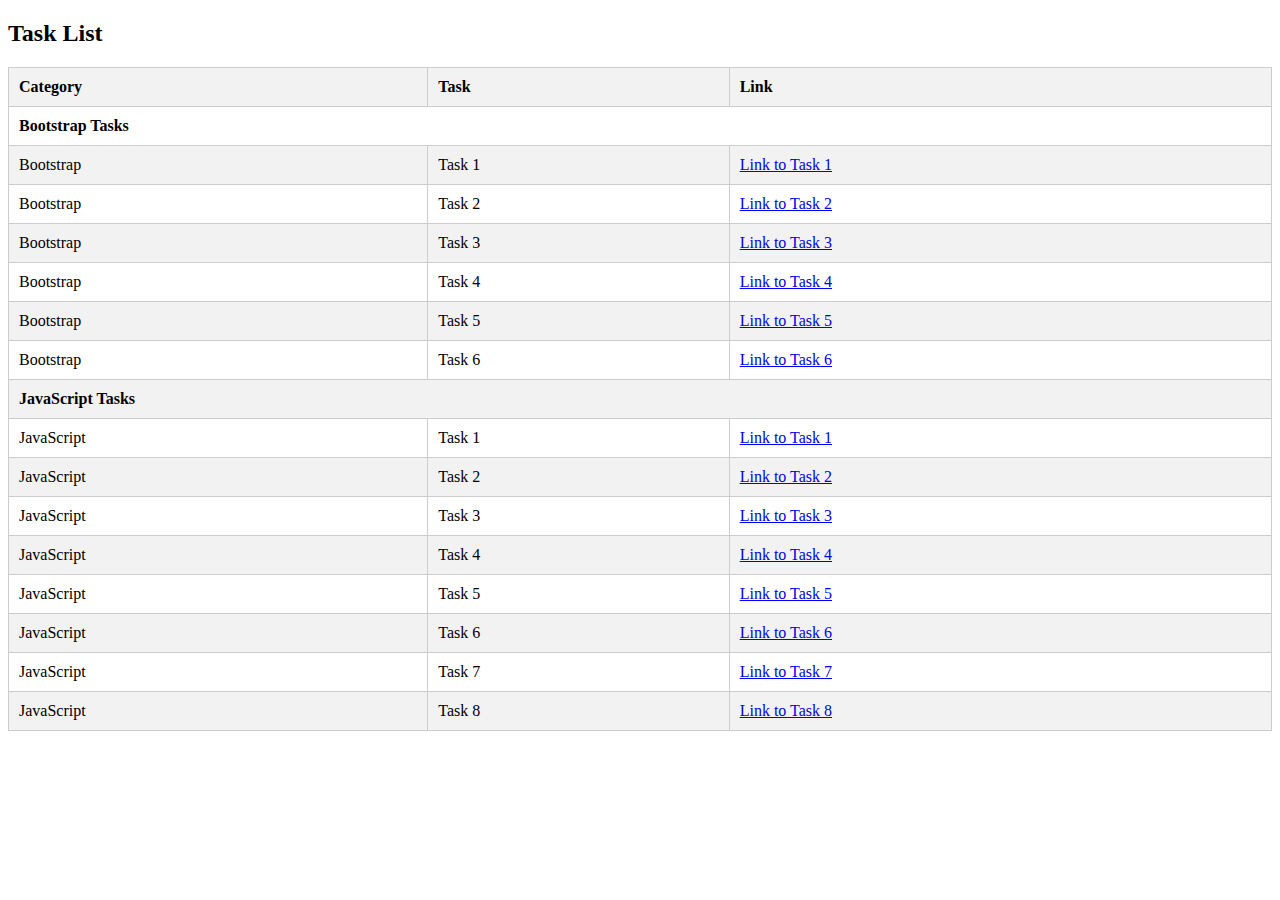
<file: index.html>
<!DOCTYPE html>
<html lang="en">
  <head>
    <meta charset="UTF-8" />
    <meta name="viewport" content="width=device-width, initial-scale=1.0" />
    <title>Task List</title>
    <style>
      /* Simple CSS for table styling */
      table {
        width: 100%;
        border-collapse: collapse;
        margin-bottom: 20px;
      }

      th,
      td {
        border: 1px solid #ccc;
        padding: 10px;
        text-align: left;
      }

      th {
        background-color: #f2f2f2;
        font-weight: bold;
      }

      tr:nth-child(even) {
        background-color: #f2f2f2;
      }
      .category-header {
        font-weight: bold;
      }
    </style>
  </head>
  <body>
    <div class="container">
      <h2>Task List</h2>
      <table>
        <thead>
          <tr>
            <th>Category</th>
            <th>Task</th>
            <th>Link</th>
          </tr>
        </thead>
        <tbody>
          <!-- Bootstrap Tasks -->
          <tr class="category-header">
            <td colspan="3">Bootstrap Tasks</td>
          </tr>
          <tr>
            <td>Bootstrap</td>
            <td>Task 1</td>
            <td><a href="task13.html">Link to Task 1</a></td>
          </tr>
          <tr>
            <td>Bootstrap</td>
            <td>Task 2</td>
            <td><a href="task14.html">Link to Task 2</a></td>
          </tr>
          <tr>
            <td>Bootstrap</td>
            <td>Task 3</td>
            <td><a href="task15.html">Link to Task 3</a></td>
          </tr>
          <tr>
            <td>Bootstrap</td>
            <td>Task 4</td>
            <td><a href="task16.html">Link to Task 4</a></td>
          </tr>
          <tr>
            <td>Bootstrap</td>
            <td>Task 5</td>
            <td><a href="task17.html">Link to Task 5</a></td>
          </tr>
          <tr>
            <td>Bootstrap</td>
            <td>Task 6</td>
            <td><a href="task18.html">Link to Task 6</a></td>
          </tr>
          <!-- JavaScript Tasks -->
          <tr class="category-header">
            <td colspan="3">JavaScript Tasks</td>
          </tr>
          <tr>
            <td>JavaScript</td>
            <td>Task 1</td>
            <td><a href="task19.html">Link to Task 1</a></td>
          </tr>
          <tr>
            <td>JavaScript</td>
            <td>Task 2</td>
            <td><a href="task20.html">Link to Task 2</a></td>
          </tr>
          <tr>
            <td>JavaScript</td>
            <td>Task 3</td>
            <td><a href="task21.html">Link to Task 3</a></td>
          </tr>
          <tr>
            <td>JavaScript</td>
            <td>Task 4</td>
            <td><a href="task22.html">Link to Task 4</a></td>
          </tr>
          <tr>
            <td>JavaScript</td>
            <td>Task 5</td>
            <td><a href="task23.html">Link to Task 5</a></td>
          </tr>
          <tr>
            <td>JavaScript</td>
            <td>Task 6</td>
            <td><a href="task24.html">Link to Task 6</a></td>
          </tr>
          <tr>
            <td>JavaScript</td>
            <td>Task 7</td>
            <td><a href="task25.html">Link to Task 7</a></td>
          </tr>
          <tr>
            <td>JavaScript</td>
            <td>Task 8</td>
            <td><a href="task26.html">Link to Task 8</a></td>
          </tr>
        </tbody>
      </table>
    </div>
  </body>
</html>
</file>
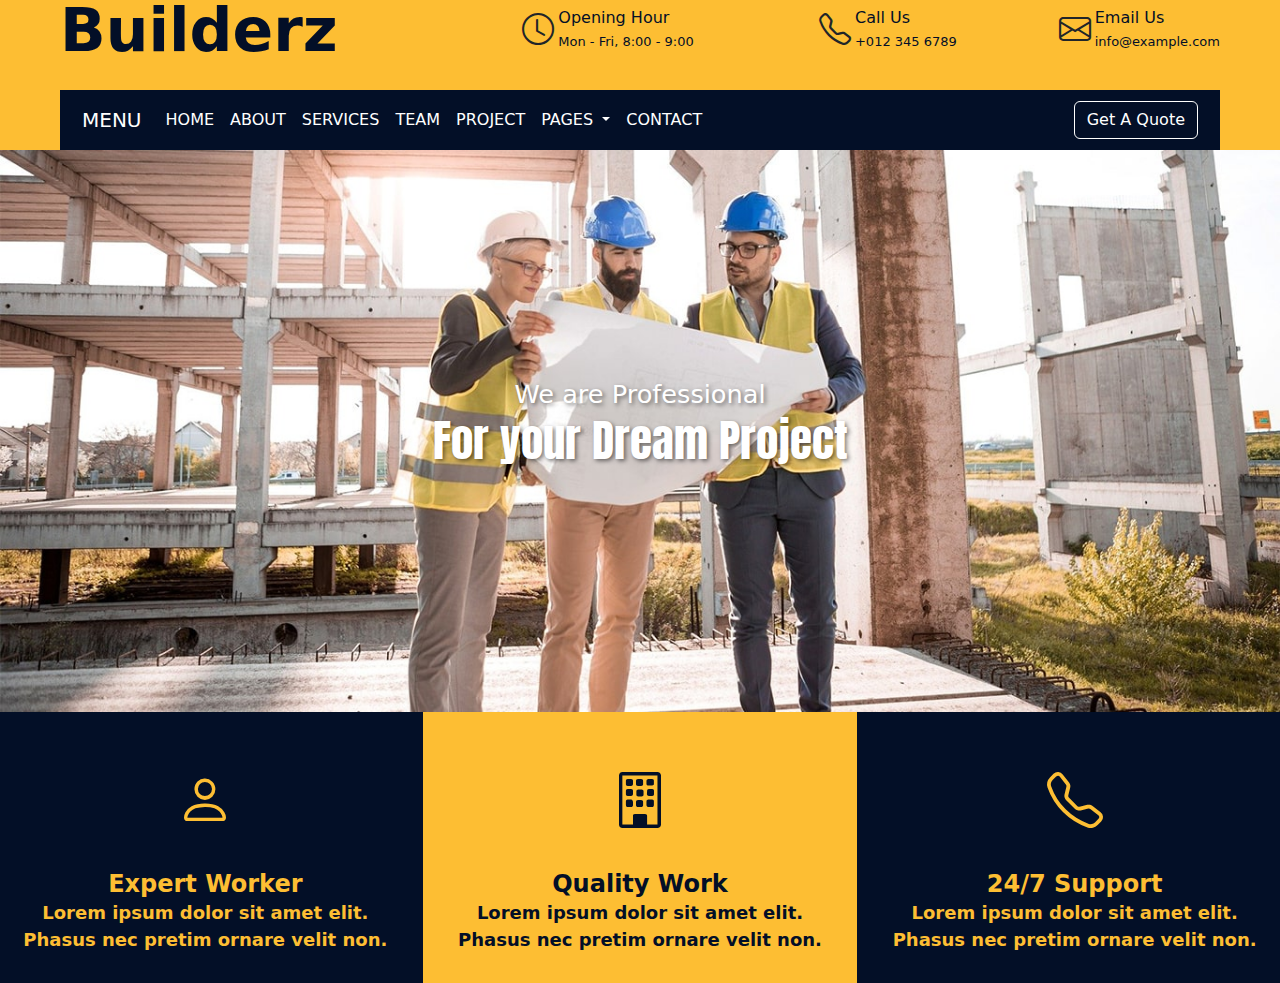
<file: task14.html>
<!DOCTYPE html>
<html lang="en">
  <head>
    <meta charset="utf-8" />
    <title>Task 2 Bootstrap</title>
    <meta name="viewport" content="width=device-width, initial-scale=1.0" />

    <link
      href="https://cdn.jsdelivr.net/npm/bootstrap@5.3.0/dist/css/bootstrap.min.css"
      rel="stylesheet"
    />

    <link
      rel="stylesheet"
      href="https://cdn.jsdelivr.net/npm/bootstrap-icons@1.10.5/font/bootstrap-icons.css"
    />
    <script src="https://cdnjs.cloudflare.com/ajax/libs/popper.js/2.9.4/umd/popper.min.js"></script>
    <script src="https://cdn.jsdelivr.net/npm/bootstrap@5.3.1/dist/js/bootstrap.bundle.min.js"></script>
    <link rel="preconnect" href="https://fonts.googleapis.com">
    <link rel="preconnect" href="https://fonts.gstatic.com" crossorigin>
    <link href="https://fonts.googleapis.com/css2?family=Anton&display=swap" rel="stylesheet">
    <link rel="stylesheet" type="text/css" href="css/style8.css">
  </head>
  <body>
    <div class="top-bar">
      <div class="container-fluid">
        <div class="row align-items-center">
          <div class="col-lg-4 col-md-12">
            <div class="logo ">
              <h1>Builderz</h1>
            </div>
          </div>
          <div class="col-lg-8 col-md-7 d-none d-lg-block">
            <div class="row">
              <div class="col-4">
                <div class="top-bar-item">
                  <div class="top-bar-icon">
                    <i class="bi bi-clock"></i>
                  </div>
                  <div class="top-bar-text">
                    <h3>Opening Hour</h3>
                    <p>Mon - Fri, 8:00 - 9:00</p>
                  </div>
                </div>
              </div>
              <div class="col-4">
                <div class="top-bar-item">
                  <div class="top-bar-icon">
                    <i class="bi bi-telephone"></i>
                  </div>
                  <div class="top-bar-text">
                    <h3>Call Us</h3>
                    <p>+012 345 6789</p>
                  </div>
                </div>
              </div>
              <div class="col-4">
                <div class="top-bar-item">
                  <div class="top-bar-icon">
                    <i class="bi bi-envelope"></i>
                  </div>
                  <div class="top-bar-text">
                    <h3>Email Us</h3>
                    <p>info@example.com</p>
                  </div>
                </div>
              </div>
            </div>
          </div>
        </div>
      </div>
    </div>

    <nav class="navbar navbar-expand-lg navbar-dark custom-navbar">
      <div class="container">
        <div class="navbar-brand">MENU</div>
        <button
          class="navbar-toggler"
          type="button"
          data-bs-toggle="collapse"
          data-bs-target="#navbarCollapse"
        >
          <span class="navbar-toggler-icon"></span>
        </button>
        <div class="collapse navbar-collapse" id="navbarCollapse">
          <ul class="navbar-nav ml-auto">
            <li class="nav-item">
              <a class="nav-link" href="#">HOME</a>
            </li>
            <li class="nav-item">
              <a class="nav-link" href="#">ABOUT</a>
            </li>
            <li class="nav-item">
              <a class="nav-link" href="#">SERVICES</a>
            </li>
            <li class="nav-item">
              <a class="nav-link" href="#">TEAM</a>
            </li>
            <li class="nav-item">
              <a class="nav-link" href="#">PROJECT</a>
            </li>
            <li class="nav-item dropdown">
              <a
                class="nav-link dropdown-toggle"
                href="#"
                id="pagesDropdown"
                role="button"
                data-bs-toggle="dropdown"
              >
                PAGES
              </a>
              <div class="dropdown-menu dropdown-menu-dark" aria-labelledby="pagesDropdown">
                <a class="dropdown-item" href="#">Blog Page</a>
                <a class="dropdown-item" href="#">Single Page</a>
              </div>
            </li>
            <li class="nav-item">
              <a class="nav-link" href="#">CONTACT</a>
            </li>
          </ul>
          <div style="margin-left: auto;">
            <a class="btn btn-primary" href="#">Get A Quote</a>
          </div>
        </div>
      </div>
    </nav>

    <div class="image-container">
      <div class="centered-text">
        <p>We are Professional</p>
        <h1>For your Dream Project</h1>
      </div>
      <img src="assets/bstask2.jpg" class="image" />
    </div>

    <section class="container-fluid" style="background-color: #030f27;">
      <div class="row">
        <div class="col-lg-4 blue-bg">
          <div class="text-center">
            <div class="card-body">
              <i class="bi bi-person display-4"></i>
              <h3 class="card-title">Expert Worker</h3>
              <p class="card-text">Lorem ipsum dolor sit amet elit. Phasus nec pretim ornare velit non.</p>
            </div>
          </div>
        </div>

        <div class="col-lg-4 yellow-bg">
          <div class="text-center">
            <div class="card-body">
              <i class="bi bi-building display-4"></i>
              <h3 class="card-title">Quality Work</h3>
              <p class="card-text">Lorem ipsum dolor sit amet elit. Phasus nec pretim ornare velit non.</p>
            </div>
          </div>
        </div>

        <div class="col-lg-4 blue-bg">
          <div class="text-center">
            <div class="card-body">
              <i class="bi bi-telephone display-4"></i>
              <h3 class="card-title">24/7 Support</h3>
              <p class="card-text">Lorem ipsum dolor sit amet elit. Phasus nec pretim ornare velit non.</p>
            </div>
          </div>
        </div>
      </div>
    </section>
  </body>
</html>
</file>
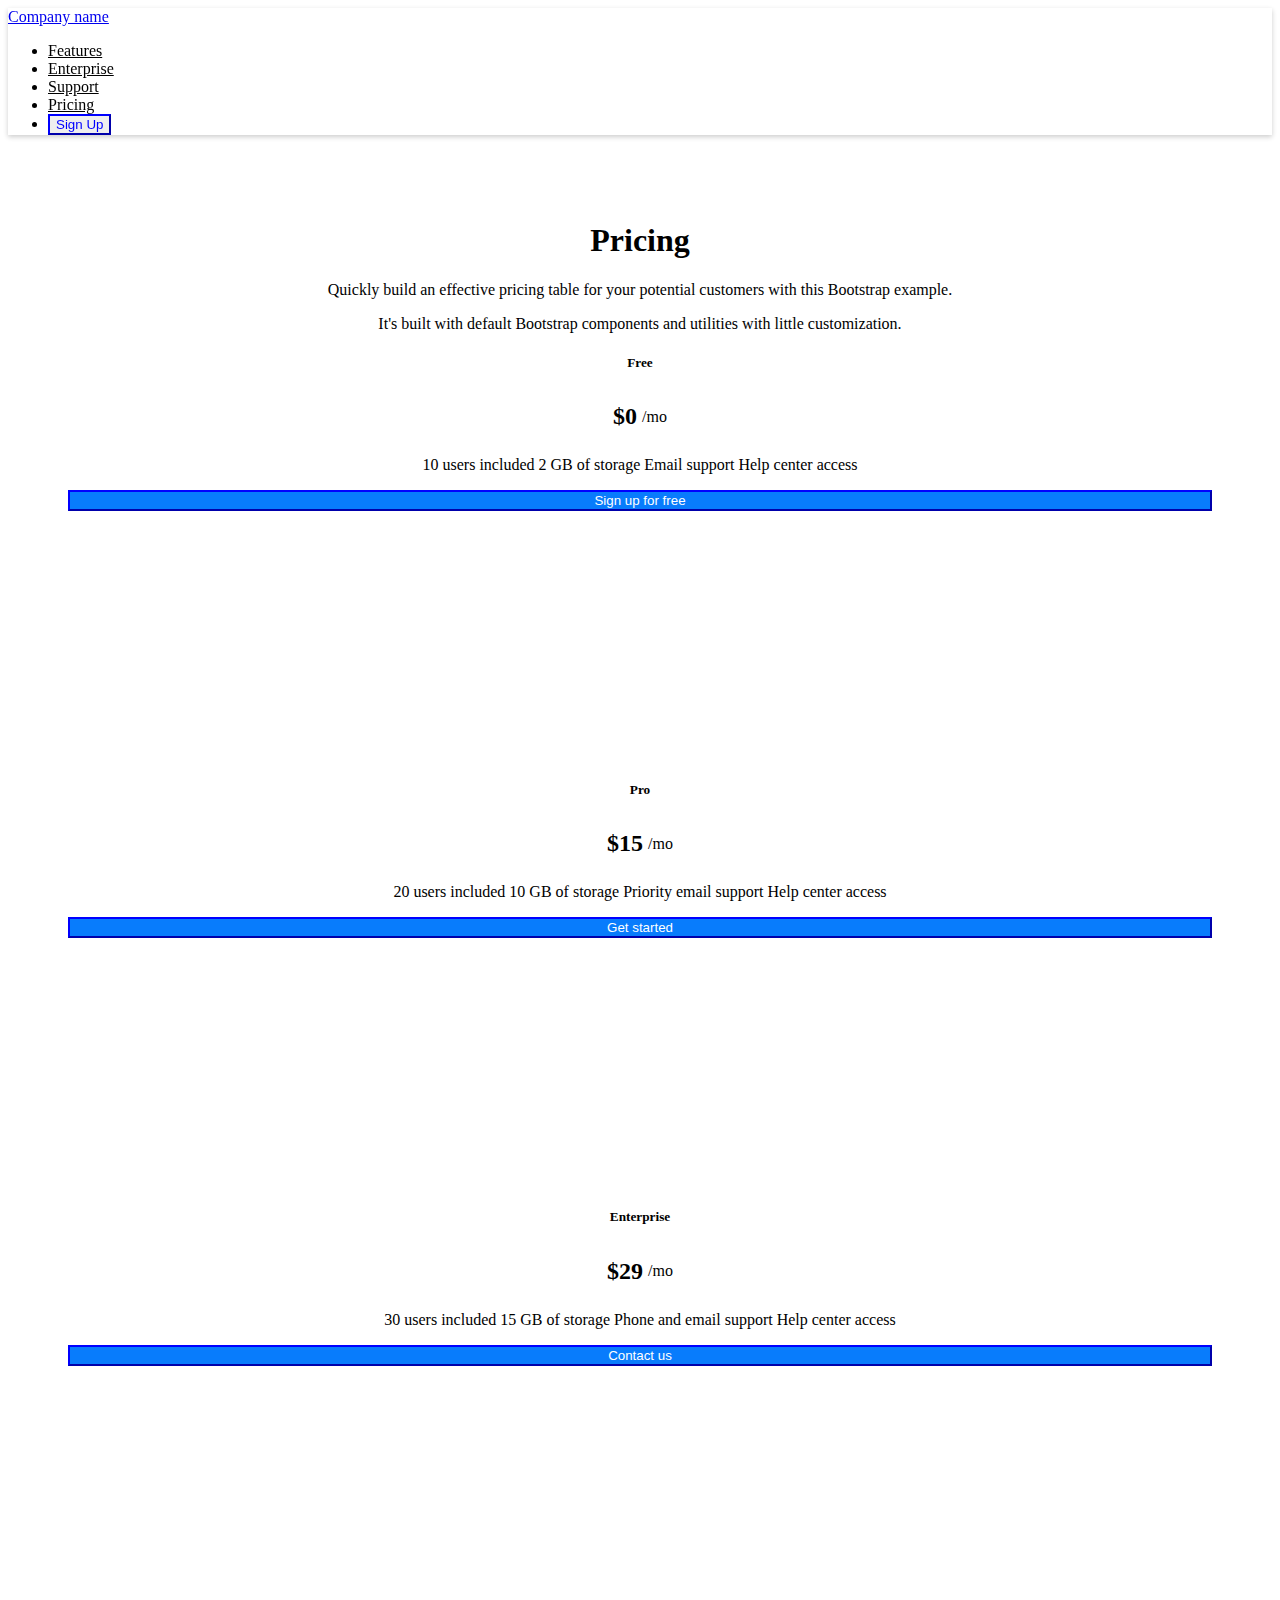
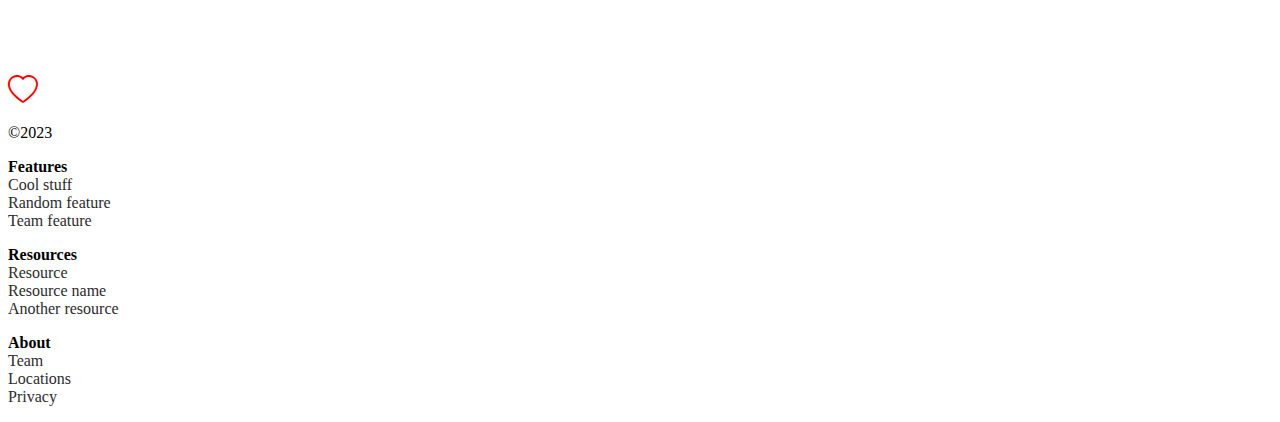
<file: task15.html>
<!DOCTYPE html>
<html lang="en">
  <head>
    <meta charset="UTF-8" />
    <meta
      name="viewport"
      content="width=device-width, initial-scale=1.0"
    />
    <title>Task 3 Bootstrap</title>
    <link
      href="https://cdn.jsdelivr.net/npm/bootstrap@5.3.1/dist/css/bootstrap.min.css"
      rel="stylesheet"
      integrity="sha384-4bw+/aepP/YC94hEpVNVgiZdgIC5+VKNBQNGCHeKRQN+PtmoHDEXuppvnDJzQIu9"
      crossorigin="anonymous"
    />
    <link
    rel="stylesheet"
    href="https://cdn.jsdelivr.net/npm/bootstrap-icons@1.10.5/font/bootstrap-icons.css"
  />
  <link rel="stylesheet" type="text/css" href="css/style9.css">

  </head>
  <body>
    <nav class="navbar navbar-expand-lg bg-body-tertiary">
      <div class="container-fluid">
        <a class="navbar-brand" href="#">Company name</a>
        <ul class="nav justify-content-end">
          <li class="nav-item">
            <a class="nav-link active" aria-current="page" href="#">Features</a>
          </li>
          <li class="nav-item">
            <a class="nav-link" href="#">Enterprise</a>
          </li>
          <li class="nav-item">
            <a class="nav-link" href="#">Support</a>
          </li>
          <li class="nav-item">
            <a class="nav-link" href="#">Pricing</a>
          </li>
          <li class="nav-item">
            <button
              class="btn btn-outline-success btn-signup"
              type="submit"
            >
              Sign Up
            </button>
          </li>
        </ul>
      </div>
    </nav>
    <div class="main-content">
      <h1>Pricing</h1>
      <p>
        Quickly build an effective pricing table for your potential customers
        with this Bootstrap example.
      </p>
      <p>
        It's built with default Bootstrap components and utilities with little
        customization.
      </p>
      <div class="container">
        <div class="row">
          <div class="col">
            <div class="card">
              <div class="card-body">
                <h5 class="card-header">Free</h5>
                <p class="price-tag">
                  <span class="card-price">$0</span><span>/mo</span>
                </p>
                <p class="card-text">
                  10 users included 2 GB of storage
                  Email support
                  Help center access
                </p>
              </div>
              <div class="card-footer">
                <button
                  class="btn btn-outline-success btn-signup"
                  type="submit"
                >
                  Sign up for free
                </button>
              </div>
            </div>
          </div>

          <div class="col">
            <div class="card">
              <div class="card-body">
                <h5 class="card-header">Pro</h5>
                <p class="price-tag">
                  <span class="card-price">$15</span><span>/mo</span>
                </p>
                <p class="card-text">
                  20 users included 10 GB of storage
                  Priority email support
                  Help center access
                </p>
              </div>
              <div class="card-footer">
                <button
                  class="btn btn-outline-success btn-signup"
                  type="submit"
                >
                  Get started
                </button>
              </div>
            </div>
          </div>

          <div class="col">
            <div class="card">
              <div class="card-body">
                <h5 class="card-header">Enterprise</h5>
                <p class="price-tag">
                  <span class="card-price">$29</span><span>/mo</span>
                </p>
                <p class="card-text">
                  30 users included 15 GB of storage
                  Phone and email support
                  Help center access
                </p>
              </div>
              <div class="card-footer">
                <button
                  class="btn btn-outline-success btn-signup"
                  type="submit"
                >
                  Contact us
                </button>
              </div>
            </div>
          </div>
        </div>
      </div>
    </div>
    <footer class="footer">
      <div class="container">
        <div class="row">
          <div class="col-5 logo">
            <i class="bi bi-heart"></i>
            <p>&copy;2023</p>
          </div>
          <div class="col-7">
            <div class="row">
              <div class="col-4">
                <ul style="list-style-type: none; padding: 0;">
                  <li><a class="header" href="#">Features</a></li>
                  <li><a href="#">Cool stuff</a></li>
                  <li><a href="#">Random feature</a></li>
                  <li><a href="#">Team feature</a></li>
                </ul>
              </div>
              <div class="col-4">
                <ul style="list-style-type: none; padding: 0;">
                  <li><a class="header" href="#">Resources</a></li>
                  <li><a href="#">Resource</a></li>
                  <li><a href="#">Resource name</a></li>
                  <li><a href="#">Another resource</a></li>
                </ul>
              </div>
              <div class="col-4">
                <ul style="list-style-type: none; padding: 0;">
                  <li><a class="header" href="#">About</a></li>
                  <li><a href="#">Team</a></li>
                  <li><a href="#">Locations</a></li>
                  <li><a href="#">Privacy</a></li>
                </ul>
              </div>
            </div>
          </div>
        </div>
      </div>
    </footer>
  </body>
</html>
</file>
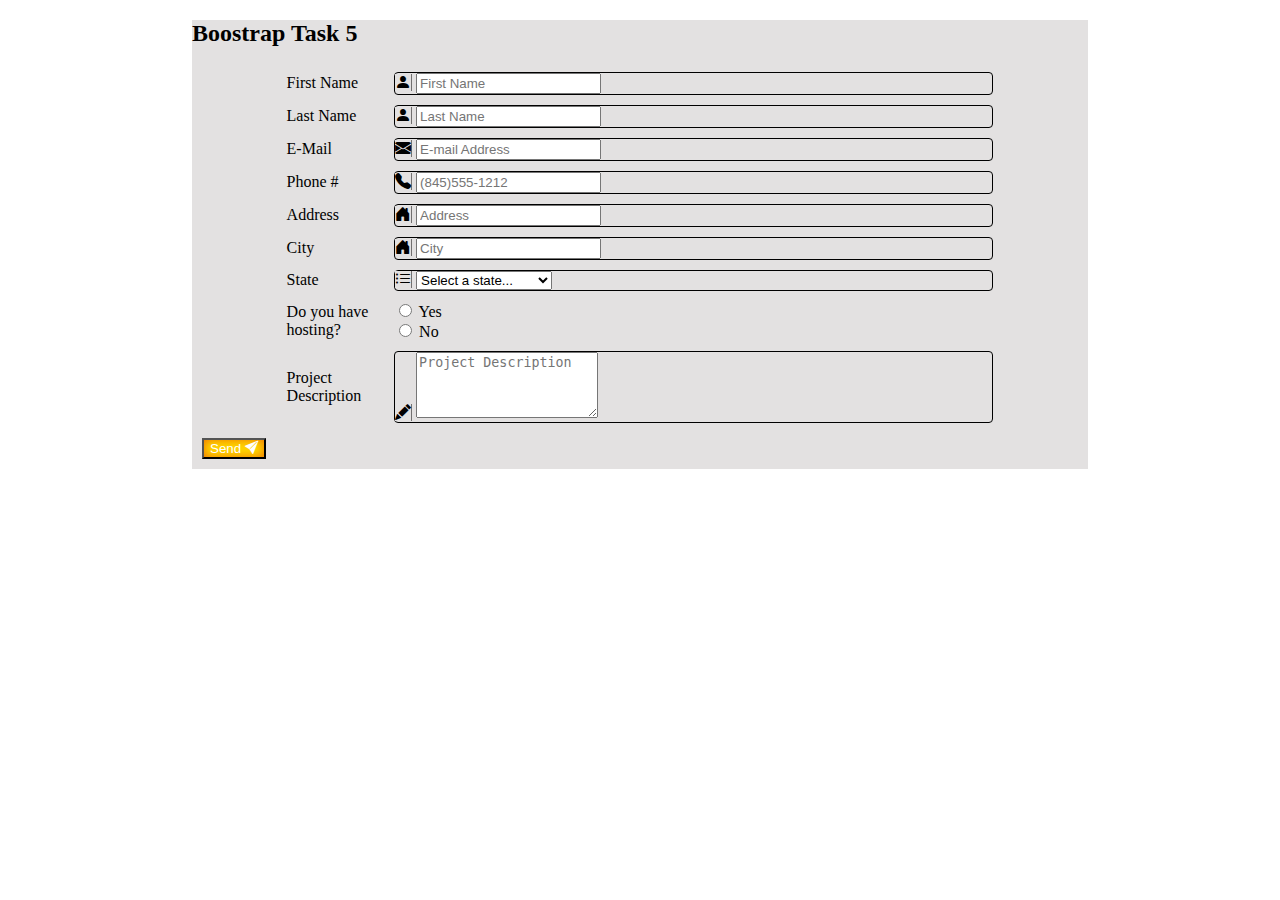
<file: task17.html>
<!DOCTYPE html>
<html lang="en">
  <head>
    <meta charset="UTF-8" />
    <meta name="viewport" content="width=device-width, initial-scale=1.0" />
    <title>Task 5 Bootstrap</title>
    <link
      href="https://cdn.jsdelivr.net/npm/bootstrap@5.3.1/dist/css/bootstrap.min.css"
      rel="stylesheet"
      integrity="sha384-4bw+/aepP/YC94hEpVNVgiZdgIC5+VKNBQNGCHeKRQN+PtmoHDEXuppvnDJzQIu9"
      crossorigin="anonymous"
    />
    <link
      rel="stylesheet"
      href="https://cdn.jsdelivr.net/npm/bootstrap-icons@1.10.5/font/bootstrap-icons.css"
    />
    <script
      src="https://cdn.jsdelivr.net/npm/bootstrap@5.3.1/dist/js/bootstrap.bundle.min.js"
      integrity="sha384-4bw+/aepP/YC94hEpVNVgiZdgIC5+VKNBQNGCHeKRQN+PtmoHDEXuppvnDJzQIu9"
      crossorigin="anonymous"
    ></script>
    <link rel="stylesheet" type="text/css" href="css/style11.css" />
  </head>
  <body>
    <div class="container">
      <h2 class="text-center">Boostrap Task 5</h2>

      <form id="registrationForm">
        <div class="form-table">
          <div class="form-table-row">
            <div class="form-table-cell narrow-column">
              <label for="firstname" id="firstnameLabel">First Name</label>
            </div>
            <div class="form-table-cell wide-column">
              <div class="input-group input-group-sm error-input">
                <span
                  class="input-group-text"
                  id="inputGroup-sizing-default firstnameInputGroup"
                  ><i class="bi bi-person-fill" id="firstnameIcon"></i
                ></span>
                <input
                  type="text"
                  class="form-control"
                  placeholder="First Name"
                  aria-label="Sizing example input"
                  aria-describedby="inputGroup-sizing-sm"
                  id="firstname"
                />
              </div>
              <span class="error" id="firstnameError"></span>
            </div>
          </div>

          <div class="form-table-row">
            <div class="form-table-cell narrow-column">
              <label for="lastname" id="lastnameLabel">Last Name</label>
            </div>
            <div class="form-table-cell wide-column">
              <div class="input-group input-group-sm error-input">
                <span class="input-group-text" id="inputGroup-sizing-default"
                  ><i class="bi bi-person-fill" id="lastnameIcon"></i
                ></span>
                <input
                  type="text"
                  class="form-control"
                  placeholder="Last Name"
                  aria-label="Sizing example input"
                  aria-describedby="inputGroup-sizing-sm"
                  id="lastname"
                />
              </div>
              <span class="error" id="lastnameError"></span>
            </div>
          </div>

          <div class="form-table-row">
            <div class="form-table-cell narrow-column">
              <label for="email" id="emailLabel">E-Mail</label>
            </div>
            <div class="form-table-cell wide-column">
              <div class="input-group input-group-sm error-input">
                <span class="input-group-text" id="inputGroup-sizing-default"
                  ><i class="bi bi-envelope-fill" id="emailIcon"></i
                ></span>
                <input
                  type="text"
                  class="form-control"
                  placeholder="E-mail Address"
                  aria-label="Sizing example input"
                  aria-describedby="inputGroup-sizing-sm"
                  id="email"
                />
              </div>
              <span class="error" id="emailError"></span>
            </div>
          </div>

          <div class="form-table-row">
            <div class="form-table-cell narrow-column">
              <label for="phone" id="phoneLabel">Phone #</label>
            </div>
            <div class="form-table-cell wide-column">
              <div class="input-group input-group-sm error-input">
                <span class="input-group-text" id="inputGroup-sizing-default"
                  ><i class="bi bi-telephone-fill" id="phoneIcon"></i
                ></span>
                <input
                  type="text"
                  class="form-control"
                  placeholder="(845)555-1212"
                  aria-label="Sizing example input"
                  aria-describedby="inputGroup-sizing-sm"
                  id="phone"
                />
              </div>
              <span class="error" id="phoneError"></span>
            </div>
          </div>

          <div class="form-table-row">
            <div class="form-table-cell narrow-column">
              <label for="address" id="addressLabel">Address</label>
            </div>
            <div class="form-table-cell wide-column">
              <div class="input-group input-group-sm error-input">
                <span class="input-group-text" id="inputGroup-sizing-default"
                  ><i class="bi bi-house-door-fill" id="addressIcon"></i
                ></span>
                <input
                  type="text"
                  class="form-control"
                  placeholder="Address"
                  aria-label="Sizing example input"
                  aria-describedby="inputGroup-sizing-sm"
                  id="address"
                />
              </div>
              <span class="error" id="addressError"></span>
            </div>
          </div>

          <div class="form-table-row">
            <div class="form-table-cell narrow-column">
              <label for="city" id="cityLabel">City</label>
            </div>
            <div class="form-table-cell wide-column">
              <div class="input-group input-group-sm error-input">
                <span class="input-group-text" id="inputGroup-sizing-default"
                  ><i class="bi bi-house-door-fill" id="cityIcon"></i
                ></span>
                <input
                  type="text"
                  class="form-control"
                  placeholder="City"
                  aria-label="Sizing example input"
                  aria-describedby="inputGroup-sizing-sm"
                  id="city"
                />
              </div>
              <span class="error" id="cityError"></span>
            </div>
          </div>

          <div class="form-table-row">
            <div class="form-table-cell narrow-column">
              <label for="state" id="stateLabel">State</label>
            </div>
            <div class="form-table-cell wide-column">
              <div class="input-group input-group-sm error-input">
                <span class="input-group-text" id="inputGroup-sizing-default"
                  ><i class="bi bi-list-ul" id="stateIcon"></i
                ></span>
                <select
                  class="form-select"
                  aria-label="Sizing example select"
                  aria-describedby="inputGroup-sizing-sm"
                  id="state"
                >
                  <option selected>Select a state...</option>
                  <option value="Andhra Pradesh">Andhra Pradesh</option>
                  <option value="Arunachal Pradesh">Arunachal Pradesh</option>
                  <option value="Assam">Assam</option>
                  <option value="Bihar">Bihar</option>
                  <option value="Chhattisgarh">Chhattisgarh</option>
                  <option value="Goa">Goa</option>
                  <option value="Gujarat">Gujarat</option>
                  <option value="Haryana">Haryana</option>
                  <option value="Himachal Pradesh">Himachal Pradesh</option>
                  <option value="Jharkhand">Jharkhand</option>
                  <option value="Karnataka">Karnataka</option>
                  <option value="Kerala">Kerala</option>
                  <option value="Madhya Pradesh">Madhya Pradesh</option>
                  <option value="Maharashtra">Maharashtra</option>
                  <option value="Manipur">Manipur</option>
                  <option value="Meghalaya">Meghalaya</option>
                  <option value="Mizoram">Mizoram</option>
                  <option value="Nagaland">Nagaland</option>
                  <option value="Odisha">Odisha</option>
                  <option value="Punjab">Punjab</option>
                  <option value="Rajasthan">Rajasthan</option>
                  <option value="Sikkim">Sikkim</option>
                  <option value="Tamil Nadu">Tamil Nadu</option>
                  <option value="Telangana">Telangana</option>
                  <option value="Tripura">Tripura</option>
                  <option value="Uttar Pradesh">Uttar Pradesh</option>
                  <option value="Uttarakhand">Uttarakhand</option>
                  <option value="West Bengal">West Bengal</option>
                </select>
              </div>
              <span class="error" id="stateError"></span>
            </div>
          </div>

          <div class="form-table-row">
            <div class="form-table-cell narrow-column">
              <label for="hosting" id="hostingLabel"
                >Do you have hosting?</label
              >
            </div>
            <div class="form-table-cell wide-column">
              <div class="input-group-radio">
                <div class="form-check form-check-inline">
                  <input
                    class="form-check-input"
                    type="radio"
                    name="hosting"
                    id="hostingYes"
                    value="Yes"
                    required
                  />
                  <label class="form-check-label" for="hostingYes">Yes</label>
                </div>
              </div>
              <div class="input-group-radio">
                <div class="form-check form-check-inline">
                  <input
                    class="form-check-input"
                    type="radio"
                    name="hosting"
                    id="hostingNo"
                    value="No"
                    required
                  />
                  <label class="form-check-label" for="hostingNo">No</label>
                </div>
              </div>
              <span class="error" id="hostingError"></span>
            </div>
          </div>

          <div class="form-table-row">
            <div class="form-table-cell narrow-column">
              <label for="project_description" id="projectDescriptionLabel"
                >Project Description</label
              >
            </div>
            <div class="form-table-cell wide-column">
              <div class="input-group input-group-sm error-input">
                <span class="input-group-text" id="inputGroup-sizing-default"
                  ><i class="bi bi-pencil-fill" id="projectDescriptionIcon"></i
                ></span>
                <textarea
                  class="form-control"
                  placeholder="Project Description"
                  id="project_description"
                  name="project_description"
                  rows="4"
                  required
                ></textarea>
              </div>
              <span class="error" id="projectDescriptionError"></span>
            </div>
          </div>
        </div>

        <div class="text-center">
          <button type="button" class="btn btn-send btn-lg" id="sendButton">
            Send <i class="bi bi-send-fill"></i>
          </button>
        </div>
      </form>
    </div>

    <script src="script/script1.js"></script>
  </body>
</html>
</file>
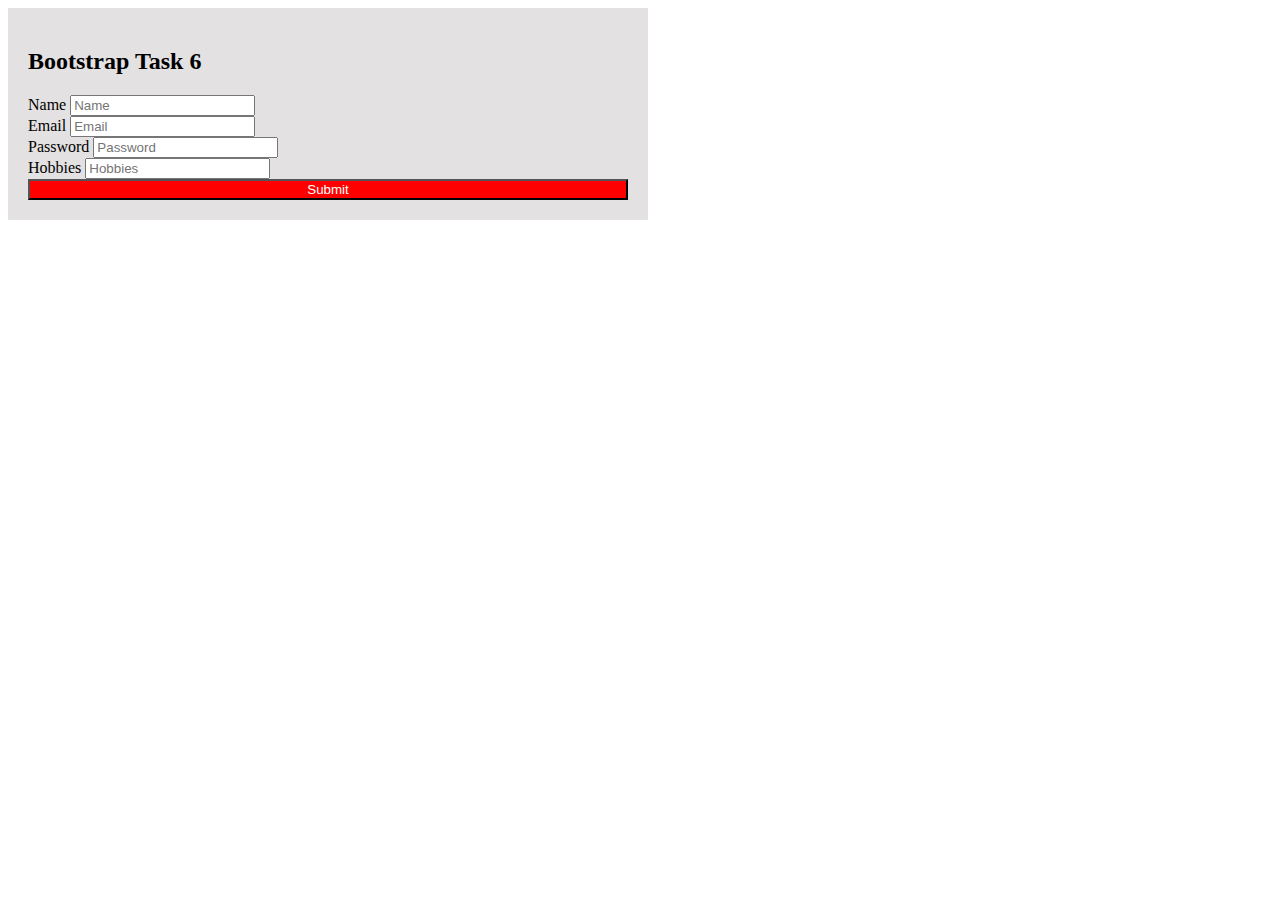
<file: task18.html>
<!DOCTYPE html>
<html lang="en">
  <head>
    <meta charset="UTF-8" />
    <meta name="viewport" content="width=device-width, initial-scale=1.0" />
    <title>Task 6 Bootstrap</title>
    <link
      href="https://cdn.jsdelivr.net/npm/bootstrap@5.3.1/dist/css/bootstrap.min.css"
      rel="stylesheet"
      integrity="sha384-4bw+/aepP/YC94hEpVNVgiZdgIC5+VKNBQNGCHeKRQN+PtmoHDEXuppvnDJzQIu9"
      crossorigin="anonymous"
    />
    <link
      rel="stylesheet"
      href="https://cdn.jsdelivr.net/npm/bootstrap-icons@1.10.5/font/bootstrap-icons.css"
    />
    <link rel="stylesheet" type="text/css" href="css/style12.css">
    <style>

    </style>
  </head>
  <body>
    <div class="container">
      <h2 class="text-center">Bootstrap Task 6</h2>

      <form id="registrationForm">
        <div class="mb-3">
          <label for="name" class="form-label">Name</label>
          <input
            type="text"
            class="form-control"
            id="name"
            placeholder="Name"
          />
          <span class="error" id="nameError"></span>
        </div>

        <div class="mb-3">
          <label for="email" class="form-label">Email</label>
          <input
            type="email"
            class="form-control"
            id="email"
            placeholder="Email"
          />
          <span class="error" id="emailError"></span>
        </div>

        <div class="mb-3">
          <label for="password" class="form-label">Password</label>
          <input
            type="password"
            class="form-control"
            id="password"
            placeholder="Password"
          />
          <span class="error" id="passwordError"></span>
        </div>

        <div class="mb-3">
          <label for="hobbies" class="form-label">Hobbies</label>
          <input
            type="text"
            class="form-control"
            id="hobbies"
            placeholder="Hobbies"
          />
        </div>

        <div class="text-center">
          <button type="button" class="btn btn-send btn-lg" id="submitBtn">
            Submit
          </button>
        </div>
      </form>
    </div>
    <script
      src="https://cdn.jsdelivr.net/npm/bootstrap@5.3.1/dist/js/bootstrap.bundle.min.js"
      integrity="sha384-4bw+/aepP/YC94hEpVNVgiZdgIC5+VKNBQNGCHeKRQN+PtmoHDEXuppvnDJzQIu9"
      crossorigin="anonymous"
    ></script>
    <script src="script/script2.js"></script>
  </body>
</html>
</file>
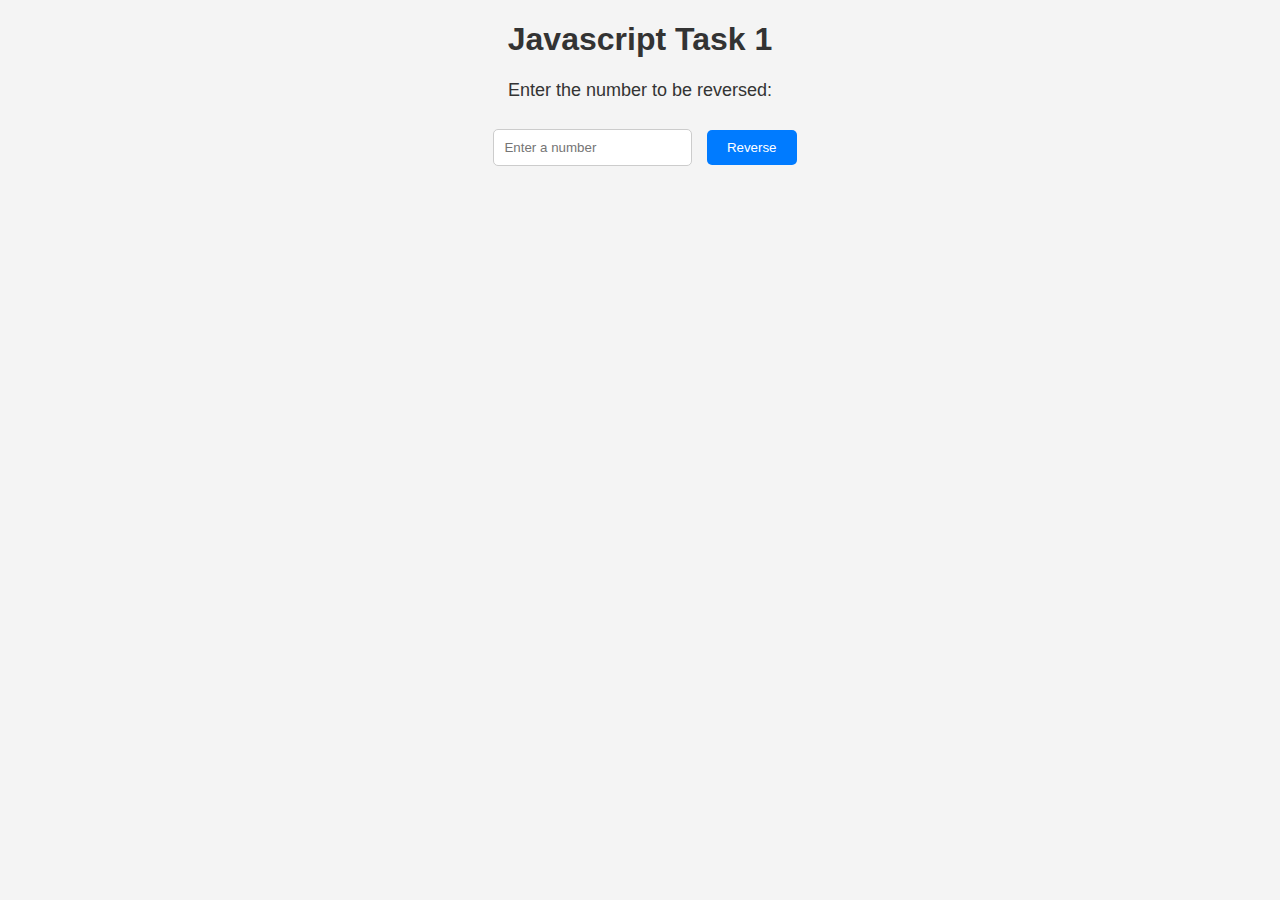
<file: task19.html>
<!DOCTYPE html>
<html>
  <head>
    <title>Task 1 JS</title>
    <link rel="stylesheet" type="text/css" href="css/style13.css" />
  </head>
  <body>
    <h1>Javascript Task 1</h1>
    <p>Enter the number to be reversed:</p>
    <input type="number" id="inputNumber" placeholder="Enter a number" />
    <button onclick="reverseNumber()">Reverse</button>
    <p id="result"></p>
    <script src="script/script3.js"></script>
  </body>
</html>
</file>
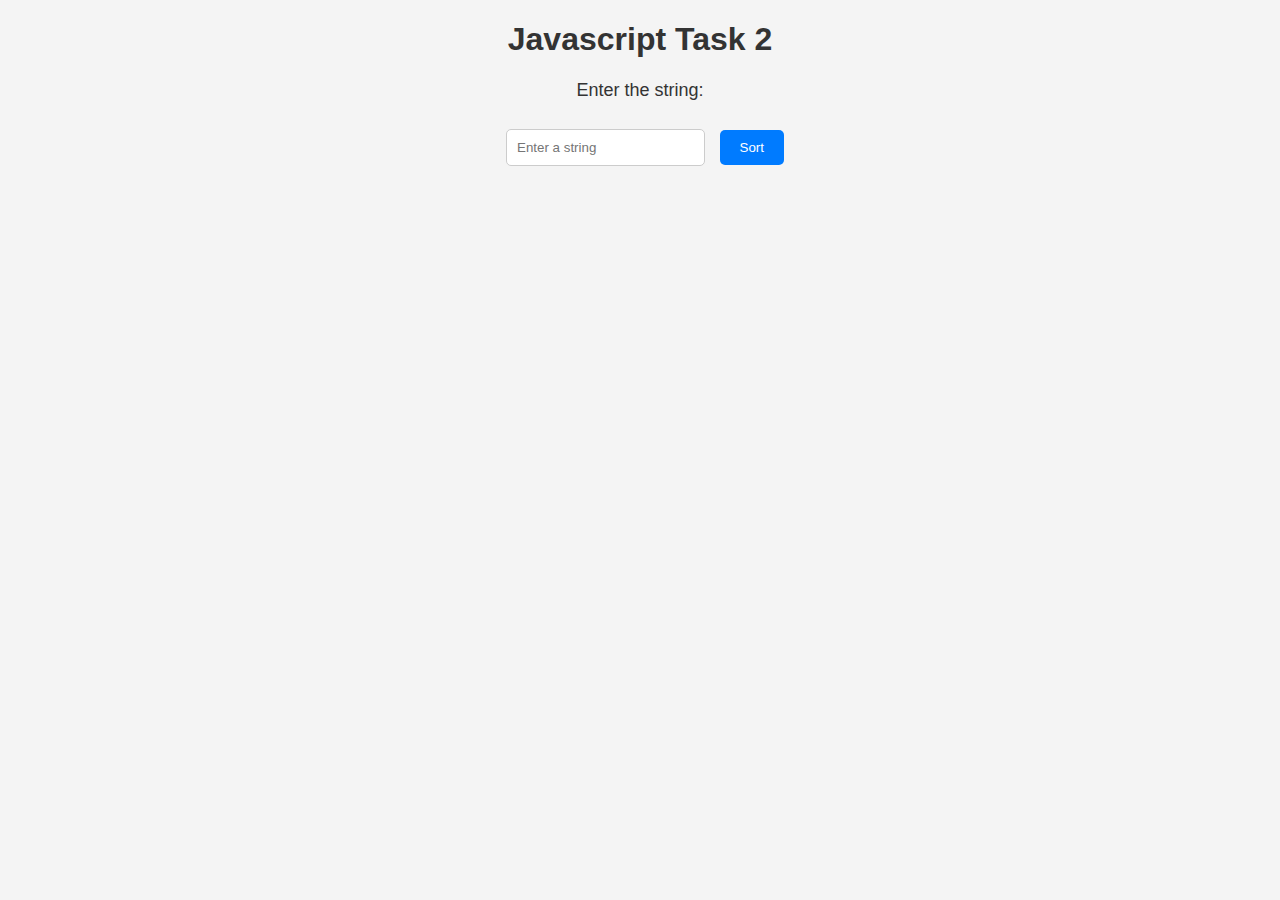
<file: task20.html>
<!DOCTYPE html>
<html>
  <head>
    <title>Task 2 JS</title>
    <link rel="stylesheet" type="text/css" href="css/style13.css" />
  </head>
  <body>
    <h1>Javascript Task 2</h1>
    <p>Enter the string:</p>
    <input type="text" id="inputString" placeholder="Enter a string" />
    <button onclick="sortString()">Sort</button>
    <p id="result"></p>
    <script src="script/script4.js"></script>
  </body>
</html>
</file>
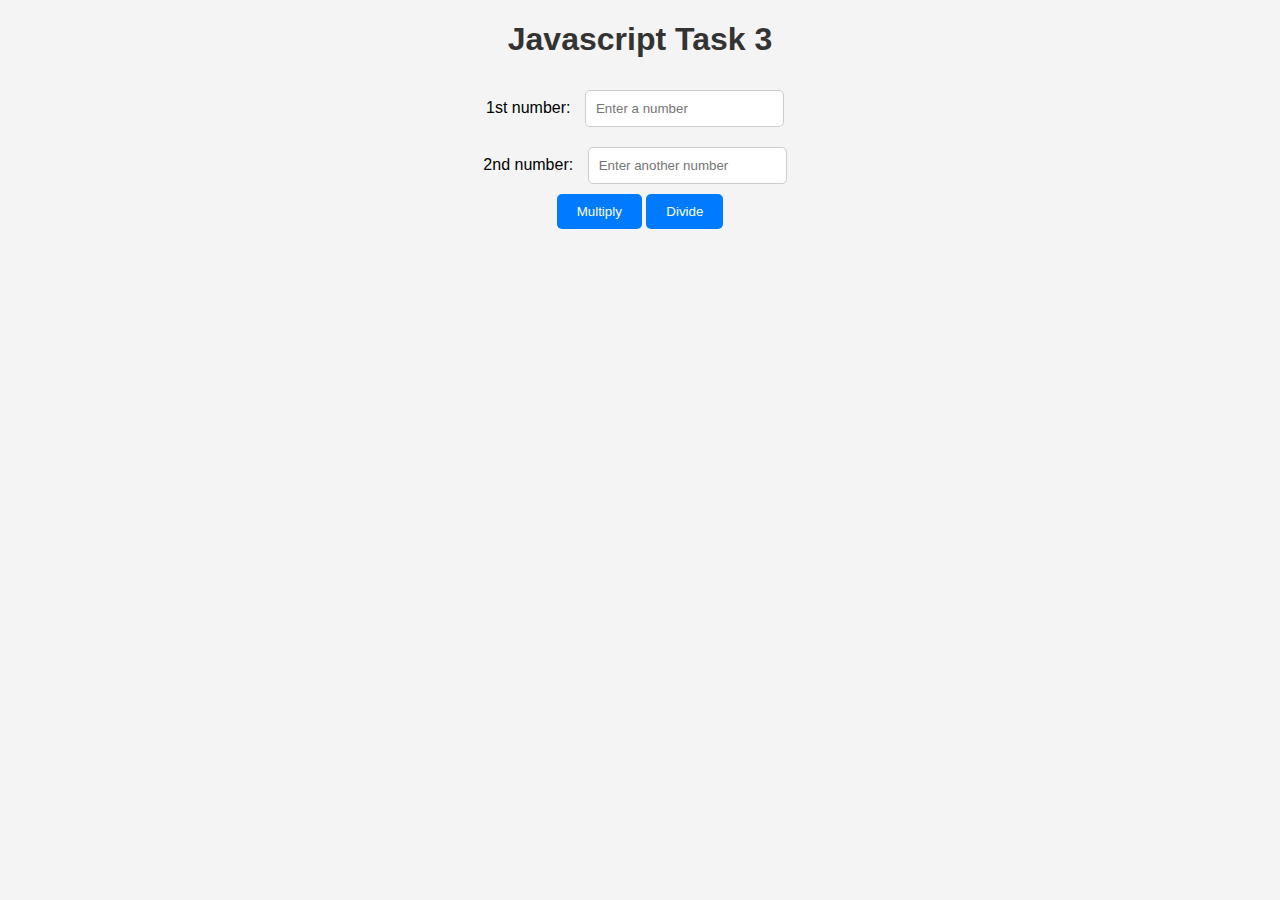
<file: task21.html>
<!DOCTYPE html>
<html>
  <head>
    <title>Task 3 JS</title>
    <link rel="stylesheet" type="text/css" href="css/style13.css" />
  </head>
  <body>
    <div class="container">
      <div class="form">
        <h1>Javascript Task 3</h1>
        <form>
          <div class="input-container">
            <label for="inputNum1">1st number:</label>
            <input type="text" id="inputNum1" placeholder="Enter a number" />
          </div>
          <div class="input-container">
            <label for="inputNum2">2nd number:</label>
            <input
              type="text"
              id="inputNum2"
              placeholder="Enter another number"
            />
          </div>
          <div class="button-container">
            <button type="button" onclick="multiply()">Multiply</button>
            <button type="button" onclick="divide()">Divide</button>
          </div>
        </form>
        <p id="result"></p>
      </div>
    </div>
    <script src="script/script5.js"></script>
  </body>
</html>
</file>
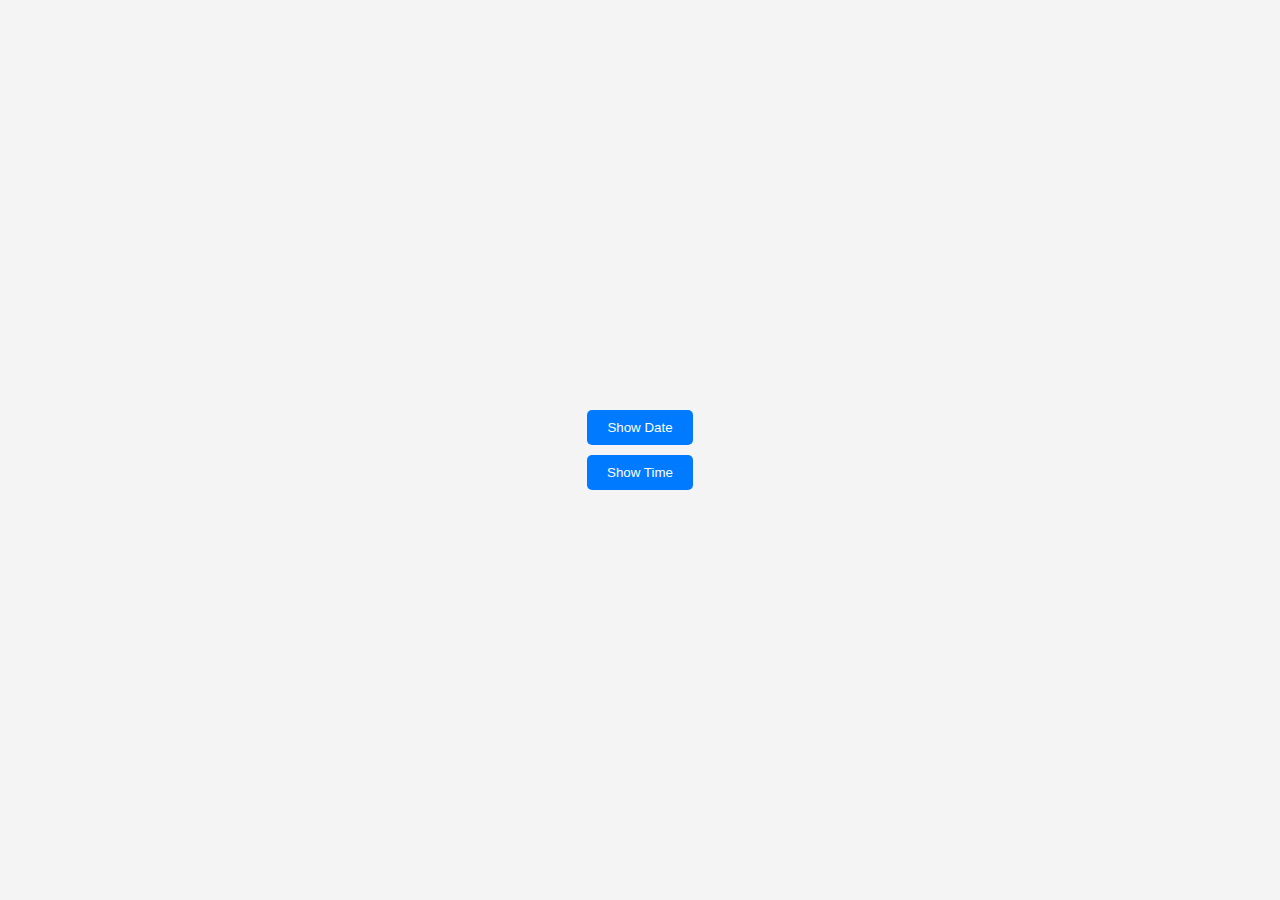
<file: task22.html>
<!DOCTYPE html>
<html>
  <head>
    <title>Show Date and Time</title>
    <link rel="stylesheet" type="text/css" href="css/style14.css" />
  </head>
  <body>
    <div class="container">
      <button onclick="showDate()">Show Date</button>
      <div id="dateResult"></div>
      <button onclick="showTime()">Show Time</button>
      <div id="timeResult"></div>
    </div>

    <script src="script/script6.js"></script>
  </body>
</html>
</file>
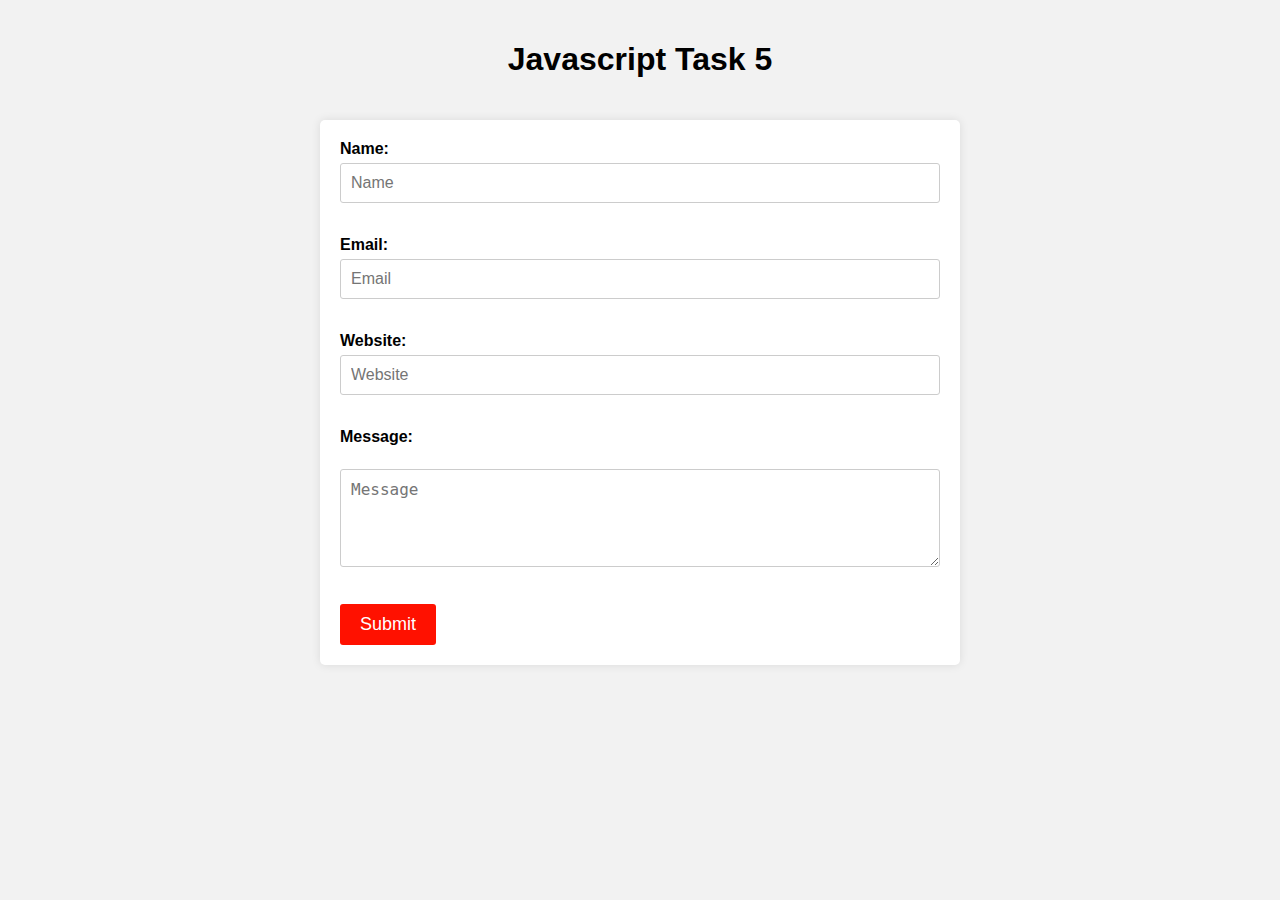
<file: task23.html>
<!DOCTYPE html>
<html>
  <head>
    <title>Task 5 JS</title>
    <link rel="stylesheet" type="text/css" href="css/style15.css" />
  </head>
  <body>
    <h1>Javascript Task 5</h1>
    <form action="process_form.php" method="post" id="myForm">
      <label for="name">Name:</label>
      <input
        type="text"
        class="form-control"
        id="name"
        name="name"
        placeholder="Name"
      />
      <span class="error" id="nameError"></span><br /><br />

      <label for="email">Email:</label>
      <input
        type="email"
        class="form-control"
        id="email"
        name="email"
        placeholder="Email"
      />
      <span class="error" id="emailError"></span><br /><br />

      <label for="website">Website:</label>
      <input
        type="url"
        class="form-control"
        id="website"
        name="website"
        placeholder="Website"
      />
      <span class="error" id="websiteError"></span><br /><br />

      <label for="message">Message:</label><br />
      <textarea
        id="message"
        class="form-control"
        name="message"
        rows="4"
        cols="50"
        placeholder="Message"
      ></textarea>
      <span class="error" id="messageError"></span><br /><br />

      <input type="submit" value="Submit" class="form-control" />
    </form>
    <script src="script/script7.js"></script>
  </body>
</html>
</file>
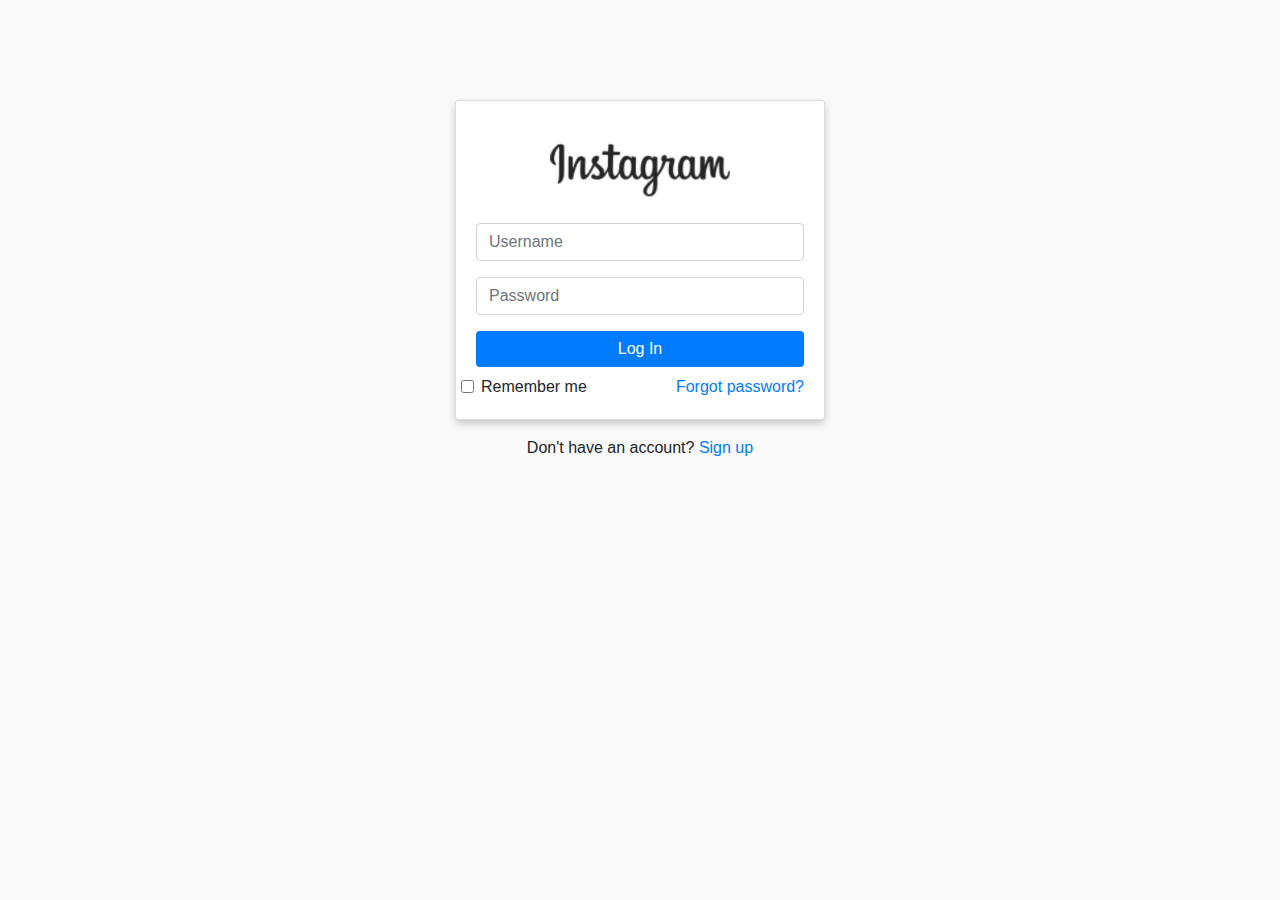
<file: task24.html>
<!DOCTYPE html>
<html lang="en">
<head>
    <meta charset="UTF-8">
    <meta name="viewport" content="width=device-width, initial-scale=1.0">
    <title>Instagram Login</title>
    <link rel="stylesheet" href="https://maxcdn.bootstrapcdn.com/bootstrap/4.5.2/css/bootstrap.min.css">
    <style>
        body {
            background-color: #fafafa;
        }

        .container {
            max-width: 400px;
            margin: 0 auto;
            margin-top: 100px;
        }

        .card {
            padding: 20px;
            box-shadow: 0 4px 8px 0 rgba(0,0,0,0.2);
            text-align: center;
        }

        .btn-login {
            background-color: #007bff;
            color: #fff;
            border: none;
        }

        .btn-login:hover {
            background-color: #0056b3;
        }

        .instagram-logo {
            width: 200px;
            margin-bottom: 15px;
            display: block;
            margin-left: auto;
            margin-right: auto;
        }
    </style>
</head>
<body>
    <div class="container">
        <div class="card">
            <img src="assets/Instagram logo.png" alt="Instagram Logo" class="instagram-logo">
            <form id="loginForm">
                <div class="form-group">
                    <input type="text" class="form-control" id="username" placeholder="Username" required>
                </div>
                <div class="form-group">
                    <input type="password" class="form-control" id="password" placeholder="Password" required>
                </div>

                <button type="submit" class="btn btn-login btn-block mt-3">Log In</button>
                <div class="row mt-2">
                    <div class="form-check col-6 text-left">
                        <input type="checkbox" class="form-check-input" id="rememberMe">
                        <label class="form-check-label" for="rememberMe">Remember me</label>
                    </div>
                    <div class="col-6 text-right">
                        <a href="#">Forgot password?</a>
                    </div>
                </div>
            </form>
        </div>
        <p class="mt-3 text-center">Don't have an account? <a href="#">Sign up</a></p>
    </div>
</body>
</html>
</file>
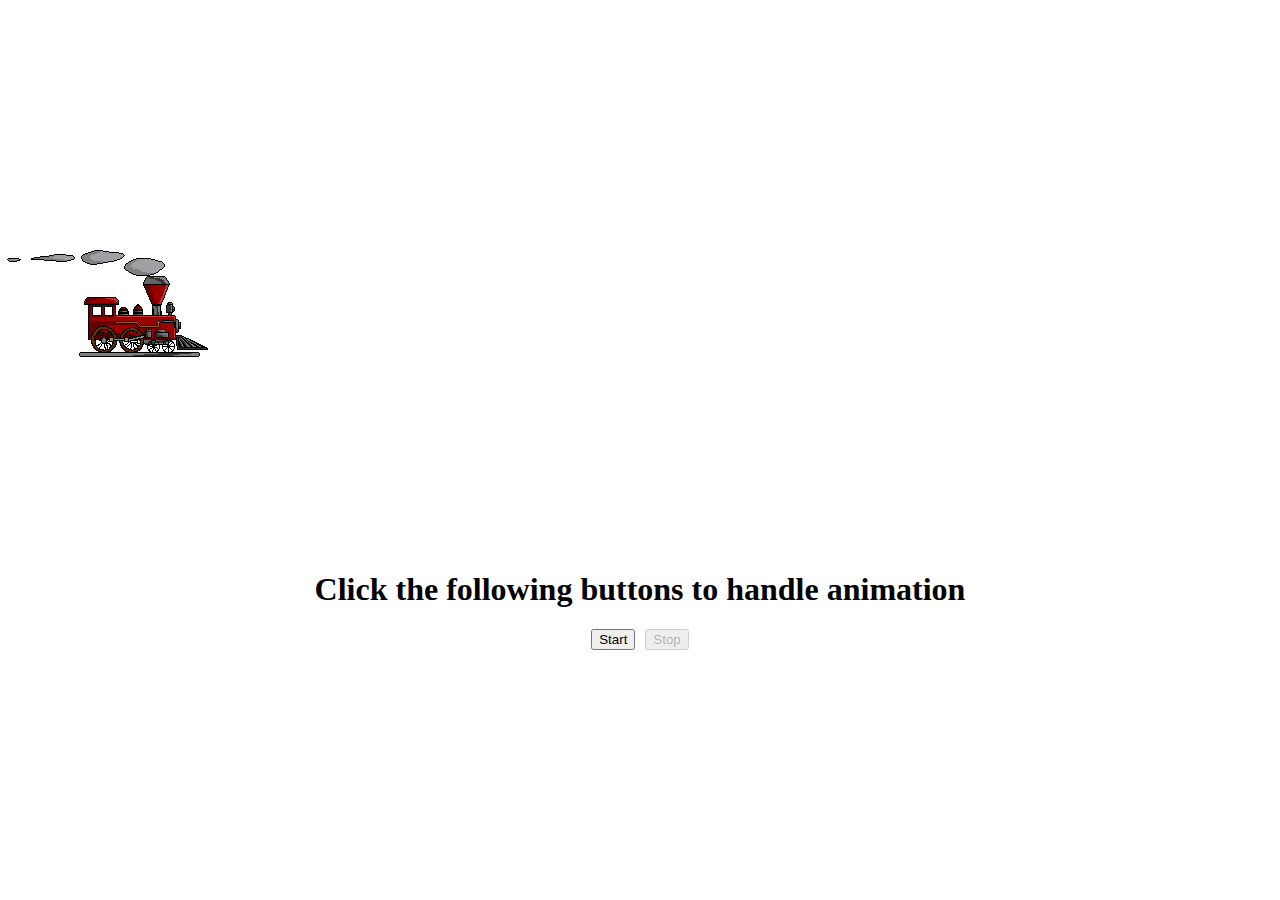
<file: task25.html>
<!DOCTYPE html>
<html lang="en">
  <head>
    <meta charset="UTF-8" />
    <meta name="viewport" content="width=device-width, initial-scale=1.0" />
    <title>Image Animation</title>
    <style>
      body {
        display: flex;
        flex-direction: column;
        align-items: center;
        justify-content: center;
        height: 100vh;
        margin: 0;
      }
      #container {
        position: relative;
        width: 100%;
        height: 300px;
        overflow: hidden;
      }
      #movingImage {
        position: absolute;
        left: 0;
        top: 0;
        transition: transform 0.5s ease; /* Apply a smooth transition effect */
      }
      #buttons {
        display: flex;
        gap: 10px;
      }
    </style>
  </head>
  <body>
    <div id="container">
      <img id="movingImage" src="assets/train.gif" alt="Moving Image" />
    </div>
    <h1>Click the following buttons to handle animation</h1>
    <div id="buttons">
      <button id="startButton">Start</button>
      <button id="stopButton" disabled>Stop</button>
    </div>
    <script src="script/script9.js"></script>
  </body>
</html>
</file>
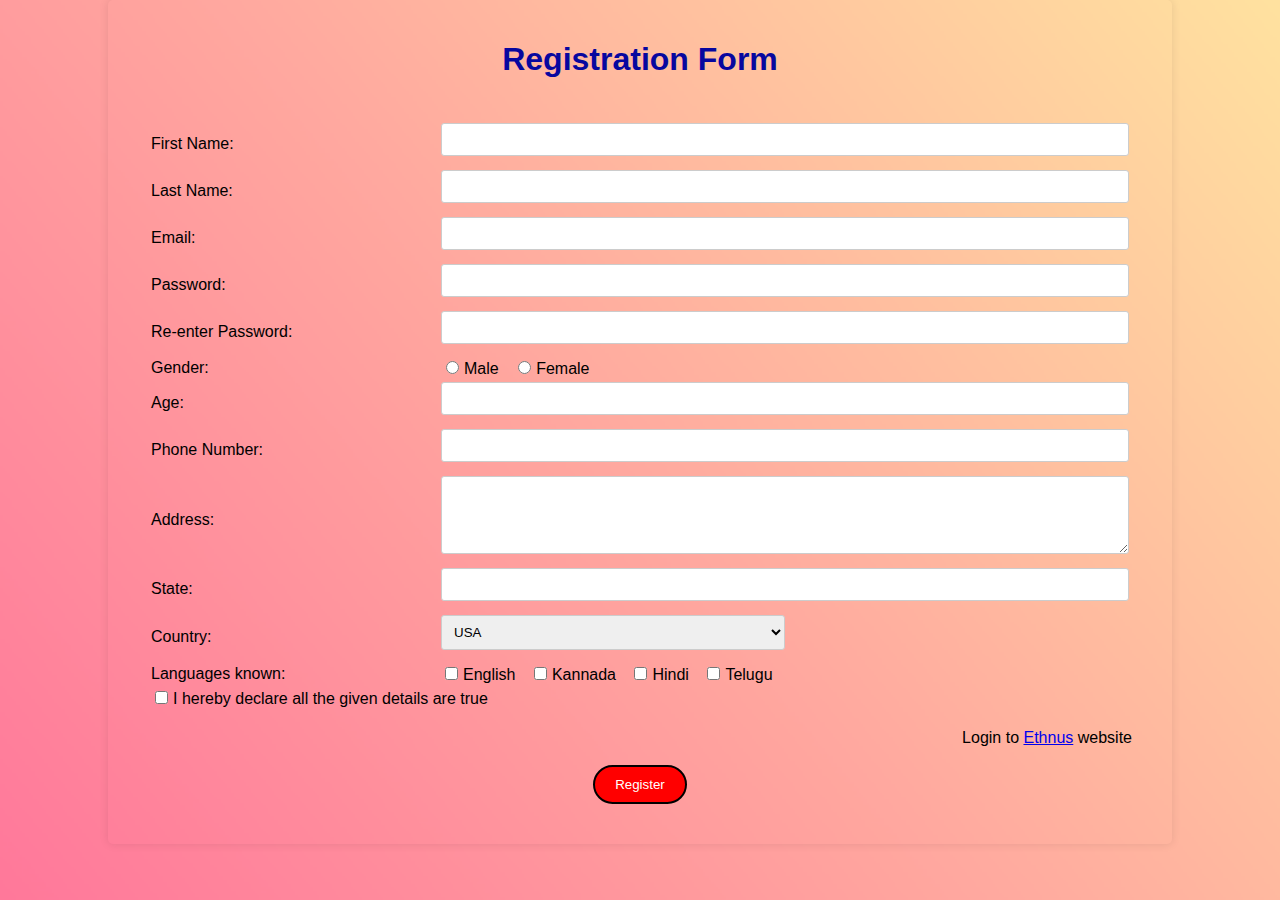
<file: task26.html>
<!DOCTYPE html>
<html>
  <head>
    <title>Task 5</title>
    <link rel="stylesheet" type="text/css" href="css/style16.css" />
  </head>
  <body>
    <h1>Registration Form</h1>

    <form>
      <table>
        <tr>
          <td>First Name:</td>
          <td class="input-container">
            <input type="text" name="firstname" required />
            <span class="error" id="firstnameError">POOR</span>
          </td>
        </tr>
        <tr>
          <td>Last Name:</td>
          <td class="input-container">
            <input type="text" name="lastname" required />
            <span class="error" id="lastnameError">POOR</span>
          </td>
        </tr>
        <tr>
          <td>Email:</td>
          <td class="input-container">
            <input type="email" name="email" required />
            <span class="error" id="emailError">POOR</span>
          </td>
        </tr>
        <tr>
          <td>Password:</td>
          <td class="input-container">
            <input type="password" name="password" required />
            <span class="error" id="passwordError">POOR</span>
          </td>
        </tr>
        <tr>
          <td>Re-enter Password:</td>
          <td class="input-container">
            <input type="password" name="repassword" required />
            <span class="error" id="repasswordError">POOR</span>
          </td>
        </tr>
        <tr>
          <td>Gender:</td>
          <td>
            <input type="radio" name="gender" value="male" id="male" /><label
              for="male"
              >Male</label
            >
            <input
              type="radio"
              name="gender"
              value="female"
              id="female"
            /><label for="female">Female</label>
          </td>
        </tr>
        <tr>
          <td>Age:</td>
          <td class="input-container">
            <input type="number" name="age" required />
            <span class="error" id="ageError">POOR</span>
          </td>
        </tr>
        <tr>
          <td>Phone Number:</td>
          <td class="input-container">
            <input type="tel" name="phone" required />
            <span class="error" id="phoneError">POOR</span>
          </td>
        </tr>
        <tr>
          <td>Address:</td>
          <td class="input-container">
            <textarea name="address" rows="4" cols="30" required></textarea>
            <span class="error" id="addressError">POOR</span>
          </td>
        </tr>
        <tr>
          <td>State:</td>
          <td class="input-container">
            <input type="text" name="state" required />
            <span class="error" id="stateError">POOR</span>
          </td>
        </tr>
        <tr>
          <td>Country:</td>
          <td>
            <select name="country" required class="narrow-select">
              <option value="USA">USA</option>
              <option value="Canada">Canada</option>
              <option value="UK">UK</option>
              <option value="India">India</option>
            </select>
          </td>
        </tr>
        <tr>
          <td>Languages known:</td>
          <td>
            <input
              type="checkbox"
              name="languages"
              value="English"
              id="english"
            /><label for="english">English</label>
            <input
              type="checkbox"
              name="languages"
              value="Kannada"
              id="kannada"
            /><label for="kannada">Kannada</label>
            <input
              type="checkbox"
              name="languages"
              value="Hindi"
              id="hindi"
            /><label for="hindi">Hindi</label>
            <input
              type="checkbox"
              name="languages"
              value="Telugu"
              id="telugu"
            /><label for="telugu">Telugu</label>
          </td>
        </tr>
        <tr>
          <td colspan="2">
            <input type="checkbox" name="declaration" required /><label
              for="declaration"
              >I hereby declare all the given details are true</label
            >
          </td>
        </tr>
      </table>
      <br />
      <div class="login-link">
        Login to
        <a href="https://www.ethnus.com/" target="_blank">Ethnus</a> website
      </div>
      <br />
      <div>
        <input type="submit" value="Register" id="registerBtn" />
      </div>
    </form>
    <script src="script/script10.js"></script>
  </body>
</html>
</file>
<file: css/style8.css>
html,
body {
  overflow-x: hidden;
}

.top-bar {
  position: relative;
  height: 90px;
  background: #fdbe33;
}

.top-bar .logo h1 {
  margin: 0;
  color: #030f27;
  font-size: 60px;
  line-height: 60px;
  font-weight: 700;
}

.top-bar .top-bar-item {
  display: flex;
  align-items: center;
  justify-content: flex-end;
}

.top-bar .top-bar-icon {
  width: 40px;
  display: flex;
  align-items: center;
  justify-content: center;
  font-size: 32px;
}

.top-bar .top-bar-text h3 {
  margin: 0 0 5px 0;
  color: #030f27;
  font-size: 16px;
  font-weight: 400;
}

.top-bar .top-bar-text p {
  margin: 0;
  color: #030f27;
  font-size: 13px;
  font-weight: 400;
}

@media (min-width: 992px) {
  .top-bar {
    padding: 0 60px;
  }
}
@media (max-width: 991.98px) {
  .top-bar .logo {
    text-align: center;
  }
}

.image-container {
  width: 100%;
  max-height: calc(100vh - 90px);
  position: relative;
}

.image {
  width: 100%;
  height: auto;
  object-fit: cover;
  object-position: center;
  overflow: hidden;
}

.centered-text {
  position: absolute;
  top: 50%;
  left: 50%;
  transform: translate(-50%, -50%);
  background-color: rgba(3, 15, 39, 0);
  color: #ffffff;
  text-shadow: 2px 2px 4px rgba(0, 0, 0, 0.5);
  padding: 20px;
  text-align: center;
  max-width: 80%;
  border-radius: 10px;
  font-size: 3vw;
}

.centered-text h1 {
  font-family: "Anton", sans-serif;
  font-size: 3.5vw;
  margin-bottom: 20px;
}

.centered-text p {
  font-size: 2vw;
  margin: 0;
}

@media (max-width: 767px) {
  .centered-text {
    font-size: 6vw;
  }

  .centered-text h1 {
    font-size: 7vw;
  }

  .centered-text p {
    font-size: 4vw;
  }
}

.custom-navbar {
  background-color: #030f27;
  border-left: 60px solid #fdbe33;
  border-right: 60px solid #fdbe33;
}

.navbar-nav .nav-link {
  color: #ffffff;
  padding: 10px 20px;
}

.navbar-nav .nav-link:hover {
  color: #fdbe33;
}

.btn-primary {
  background-color: #030f27;
  border-color: #fff;
  color: #fff;
}

.btn-primary:hover {
  background-color: #fdbe33;
  border-color: #030f27;
  color: #030f27;
}

.dropdown-menu {
  background-color: #030f27;
  color: #fff;
}

.card-title {
  font-size: 24px;
  font-weight: 600;
  margin-top: 20px;
}

.card-text {
  font-size: 18px;
  margin-bottom: 20px;
}

.container-fluid {
  margin: 0;
  padding: 0;
}

.blue-bg {
  background-color: #030f27;
  font-size: 72px;
  color: #fdbe33;
  font-weight: 600;
  padding: 30px;
}

.yellow-bg {
  background-color: #fdbe33;
  font-size: 72px;
  color: #030f27;
  font-weight: 600;
  padding: 30px;
}
</file>
<file: css/style9.css>
.navbar {
    position: sticky;
    top: 0;
    background-color: white;
    color: #000;
    box-shadow: 0px 2px 5px rgba(0, 0, 0, 0.2);
  }

  .btn-signup {
    color: blue;
    border-color: blue;
  }
  .nav-item a {
    color: #000;
  }
  .main-content {
    text-align: center;
    padding: 50px;
    justify-content: center;
  }
  .price-tag {
    display: flex;
    align-items: center; 
    justify-content: center;
    padding: 10px;
  }

  .card-price {
    font-weight: bold; 
    font-size: 24px; 
    margin-right: 5px;
  }
  .card-text{
    padding-left: 20px;
    padding-right: 20px;
  }


  .col {
    flex: 1;
    margin: 10px;
  }
  .card {
    height: 45vh;
  }
  .card-footer .btn {
    width: 100%;
    background-color: #087cfc;
    color: white;
  }
  .card-footer .btn:hover {
    background-color: white;
    color: #087cfc;
  }
  .footer a{
    color: #2c2c2c;
    text-decoration: none;
  }
  .footer .header{
    color: #000;
    font-weight: bold;

  }
  .footer i{
    color: red;
    font-size: 30px;
  }
  .footer .logo{
    justify-content: center;
  }

  .main-content .card:hover {
      transform: scale(1.05); /* Increase the size by 5% on hover */
      transition: transform 0.3s ease; /* Add a smooth transition effect */

  }
</file>
<file: css/style11.css>
.container {
    background-color: #e3e1e1;
    width: 70vw; 
    margin: 0 auto; 

}
.form-table {
    display: table;
    width: 80%;
    margin: 0 auto; 
}

.form-table-row {
    display: table-row;
}

.form-table-cell {
    display: table-cell;
    vertical-align: middle;
    padding: 5px; 
}

.narrow-column {
    width: 15%; 
}

.wide-column {
    width: 85%; 
}

.input-group-text {
    background-color: #e3e1e1;
    border-right: 0.5px solid rgb(114, 112, 112);
}

.input-group {
    border:0.5px solid black; 
    border-radius: 4px;
}

.btn-send {
    background-color: #FFD700; 
    color: #ffffff; 
    box-shadow: inset 0 0 10px rgb(237, 112, 2); 
    margin: 10px;
}

.btn-send:hover {
    background-color: #fbbc34; 
    color: #ffffff; 
}


.error {
    color: red; 
}
.error-input-pink {
border: 1px solid pink !important;
}
</file>
<file: css/style12.css>
.container {
  background-color: #e3e1e1;
  max-width: 600px;
  height: auto;
  padding: 20px;
}
.form-table {
  display: table;
  width: 80%;
  margin: 0 auto;
}

.form-table-row {
  display: table-row;
}

.form-table-cell {
  display: table-cell;
  vertical-align: middle;
  padding: 5px;
}

.form-table-cell label {
  text-align: left;
}

.narrow-column {
  width: 15%;
}

.wide-column {
  width: 85%;
}

.input-group-text {
  background-color: #e3e1e1;
  border-right: 0.5px solid rgb(114, 112, 112);
}

.input-group {
  border: 0.5px solid black;
  border-radius: 4px;
}

#submitBtn {
  color: #ffffff;
  background-color: red;
  width: 100%;
}

#submitBtn:hover {
  background-color: #fa3c68;
  color: #ffffff;
}

.error {
  color: red;
}

.form-control.error-input {
  border-color: red;
}
</file>
<file: css/style13.css>
body {
    font-family: Arial, sans-serif;
    text-align: center;
    background-color: #f4f4f4;
    margin: 0;
    padding: 0;
}

h1 {
    color: #333;
}

input[type="number"] {
    padding: 10px;
    margin: 10px;
    border: 1px solid #ccc;
    border-radius: 5px;
}
input[type="text"] {
    padding: 10px;
    margin: 10px;
    border: 1px solid #ccc;
    border-radius: 5px;
  }

button {
    padding: 10px 20px;
    background-color: #007bff;
    color: #fff;
    border: none;
    border-radius: 5px;
    cursor: pointer;
}

button:hover {
    background-color: #0056b3;
}

p {
    font-size: 18px;
    color: #333;
    margin-top: 10px;
}
</file>
<file: css/style14.css>
body {
    font-family: Arial, sans-serif;
    text-align: center;
    background-color: #f4f4f4;
    margin: 0;
    padding: 0;
  }

  .container {
    display: flex;
    flex-direction: column;
    justify-content: center;
    align-items: center;
    height: 100vh;
  }

  button {
    padding: 10px 20px;
    background-color: #007bff;
    color: #fff;
    border: none;
    border-radius: 5px;
    cursor: pointer;
    margin: 5px;
  }

  button:hover {
    background-color: #0056b3;
  }

  p {
    font-size: 18px;
    color: #333;
    margin-top: 10px;
  }
</file>
<file: css/style15.css>
body {
    font-family: Arial, sans-serif;
    background-color: #f2f2f2;
    margin: 0;
    padding: 0;
  }

  h1 {
    text-align: center;
    padding: 20px;
  }

  form {
    max-width: 600px;
    margin: 0 auto;
    background-color: #fff;
    padding: 20px;
    border-radius: 5px;
    box-shadow: 0px 0px 10px rgba(0, 0, 0, 0.1);
  }

  label {
    display: block;
    font-weight: bold;
    margin-bottom: 5px;
  }

  input[type="text"],
  input[type="email"],
  input[type="url"],
  textarea {
    width: 100%;
    padding: 10px;
    margin-bottom: 15px;
    border: 1px solid #ccc;
    border-radius: 3px;
    font-size: 16px;
    box-sizing: border-box; /* Include padding in the width */
  }

  input[type="submit"] {
    background-color: #ff1100;
    color: #fff;
    border: none;
    padding: 10px 20px;
    border-radius: 3px;
    cursor: pointer;
    font-size: 18px;
  }

  input[type="submit"]:hover {
    background-color: #f87748;
  }
  .error {
    color: red;
  }
  .error-input {
    border-color: red !important;
  }
</file>
<file: css/style16.css>
body {
  font-family: Arial, sans-serif;
  background-image: url("../assets/beautiful-color-gradients-backgrounds-158-angel-care.png");
  background-size: cover;
  padding: 20px;
  border-radius: 5px;
  box-shadow: 0 0 10px rgba(0, 0, 0, 0.1);
  width: 80%;
  margin: 0 auto;
}

h1 {
  color: rgb(7, 7, 159);
  text-align: center;
}

form {
  padding: 20px;
}

table {
  width: 100%;
}

.input-container {
  display: flex;
  align-items: center;
}

input[type="text"],
input[type="email"],
input[type="password"],
input[type="number"],
input[type="tel"],
select,
textarea {
  width: 100%;
  padding: 8px;
  margin-bottom: 10px;
  border: 1px solid #ccc;
  border-radius: 3px;
}

input[type="radio"],
input[type="checkbox"] {
  margin-right: 5px;
}

label {
  display: inline-block;
  margin-right: 10px;
}

input[type="submit"] {
  background-color: red;
  color: #fff;
  padding: 10px 20px;
  border: 2px solid black;
  border-radius: 27px;
  cursor: pointer;
  display: block;
  margin: 0 auto;
}

input[type="submit"]:hover {
  background-color: #ff0000;
}

.login-link {
  text-align: right;
}

.error {
  color: red;
  display: none;
}

.error-message {
  color: red;
  display: inline-block;
  margin-left: 5px;
}
.narrow-select {
  width: 50%;
}
</file>
